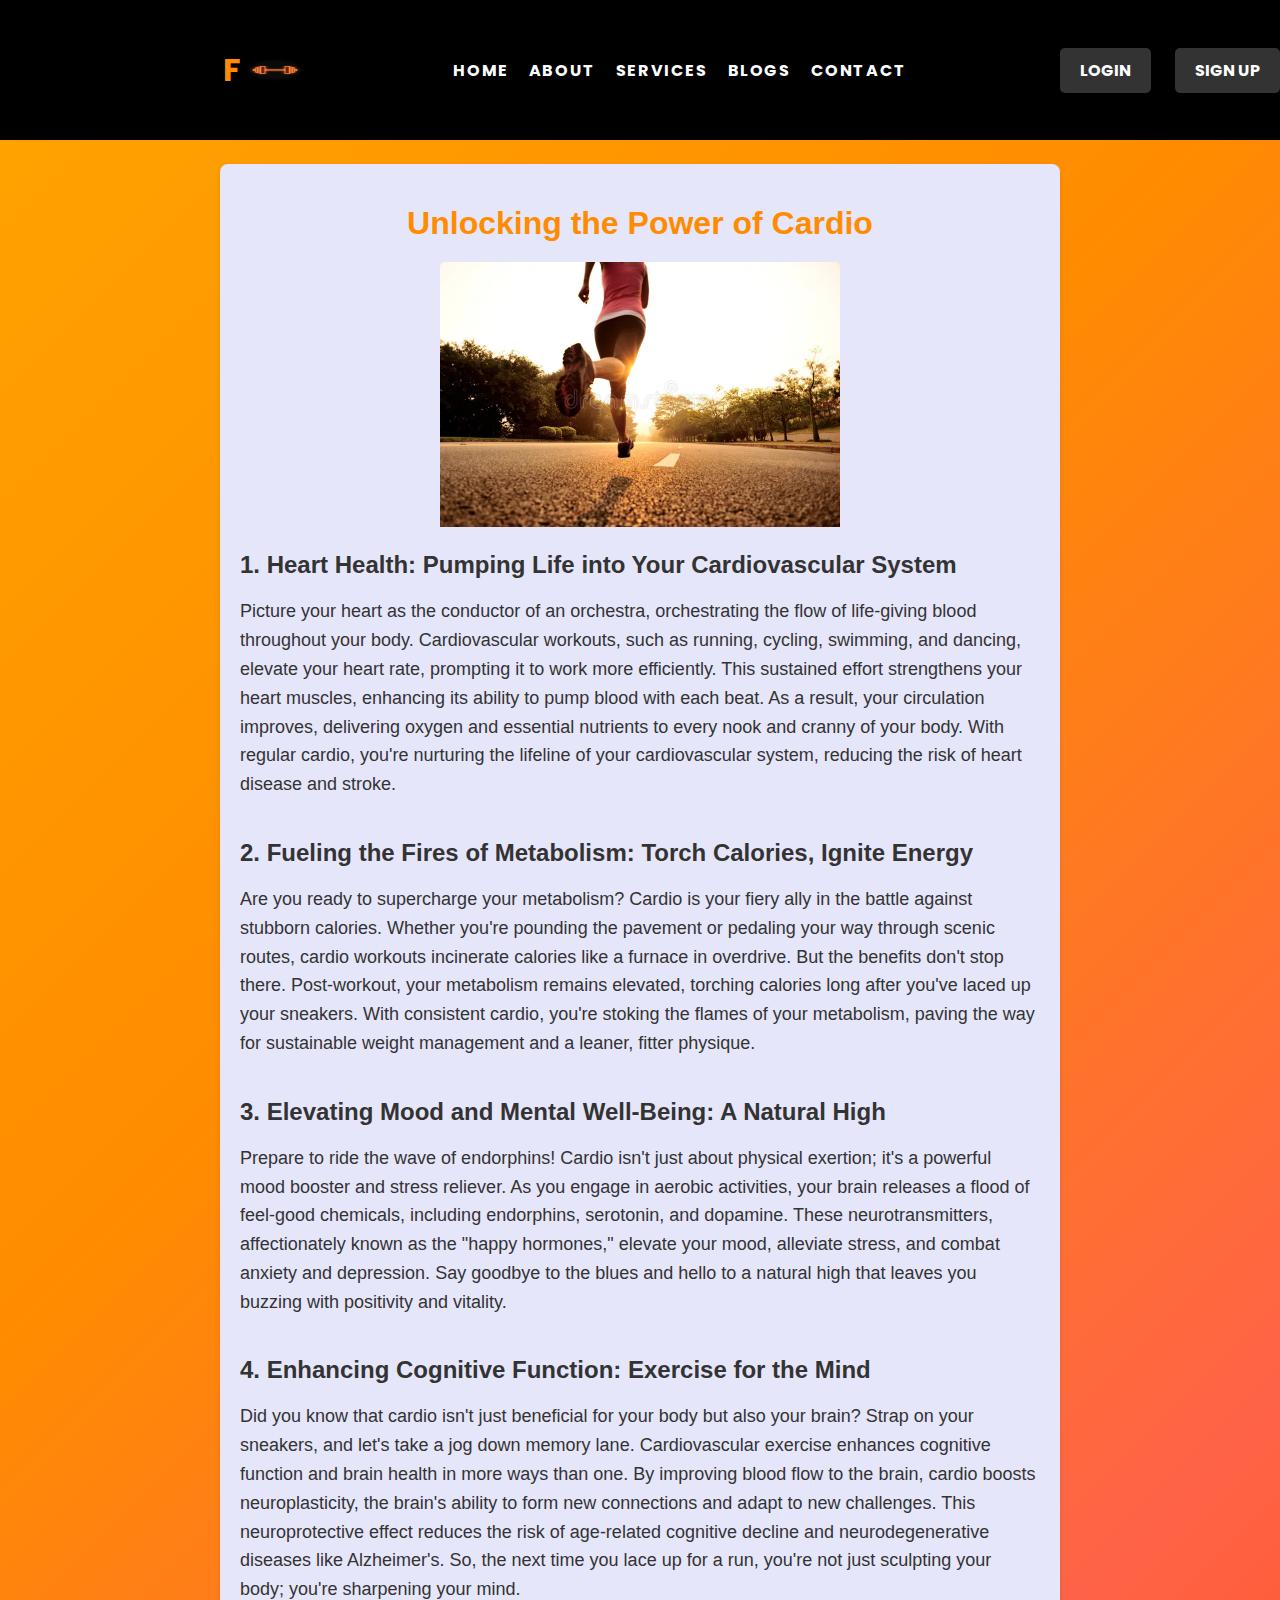
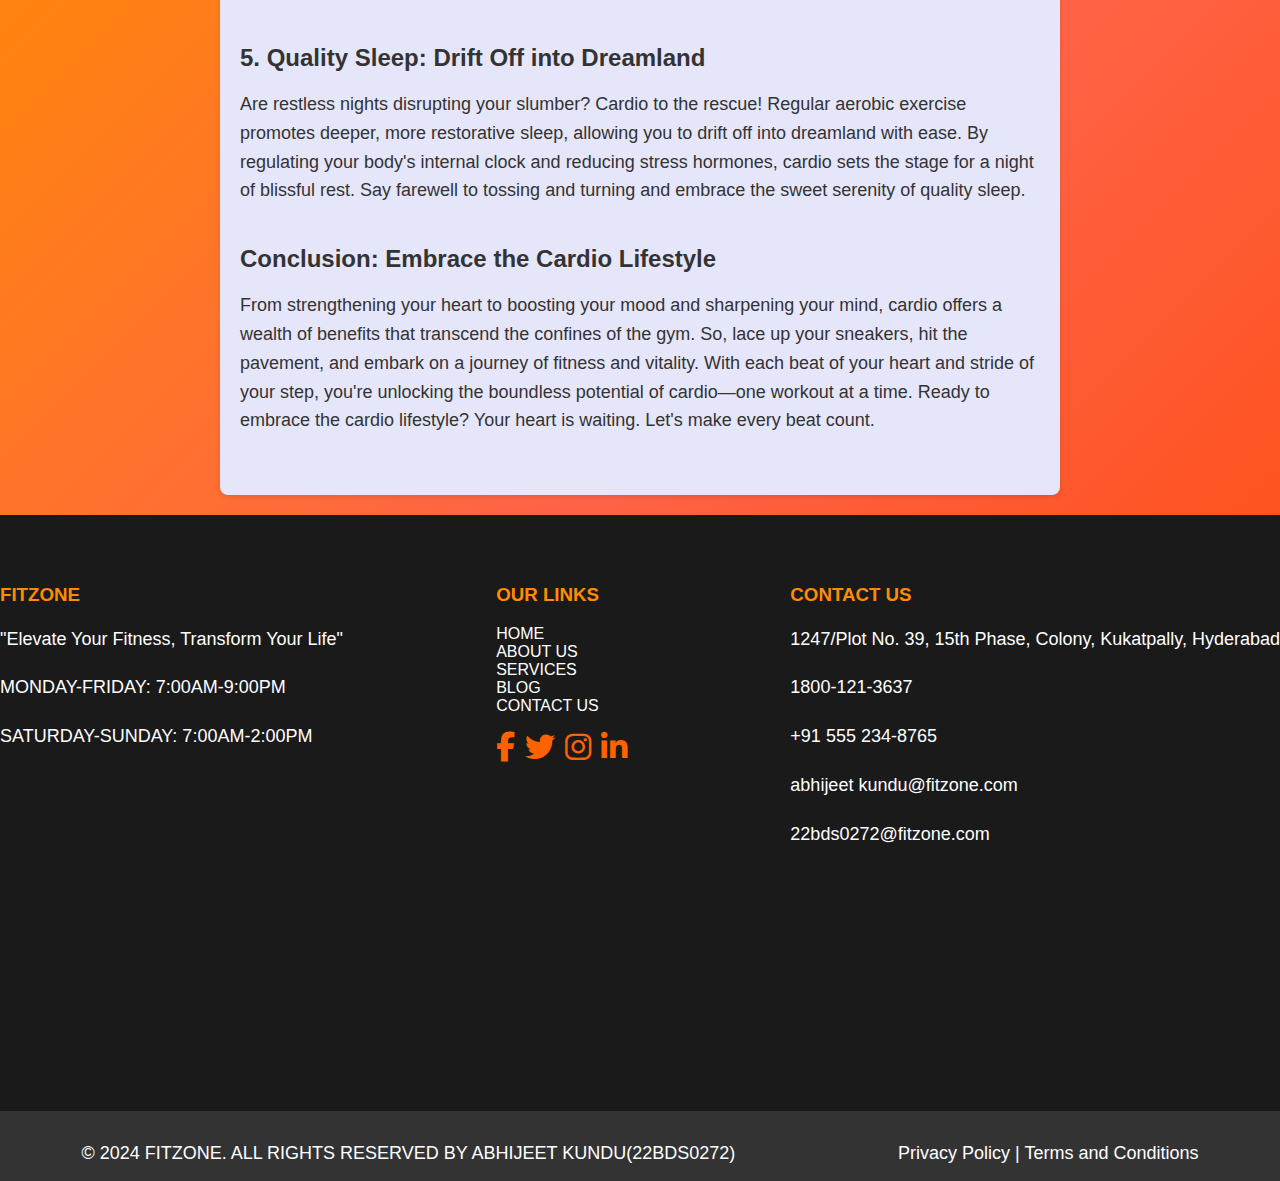
<file: blog1.html>
<!DOCTYPE html>
<html lang="en">
<head>
    <meta charset="UTF-8">
    <meta name="viewport" content="width=device-width, initial-scale=1.0">
    <title>Login or Sign Up</title>
    <link rel="stylesheet" href="style.css">
    <link rel="stylesheet" href="https://cdnjs.cloudflare.com/ajax/libs/font-awesome/6.5.1/css/all.min.css">
    <link href="https://fonts.googleapis.com/css2?family=Roboto:wght@400;700&display=swap" rel="stylesheet">
    <style>
        body {
    font-family: Arial, sans-serif;
    margin: 0;
    padding: 0;
    background-color: #f5f5f5;
}

header {
    background-color: #333;
    color: #fff;
    padding: 20px;
    text-align: center;
}

.container1 {
    max-width: 800px;
    margin: 20px auto;
    padding: 20px;
    background-color: #fff;
    border-radius: 8px;
    box-shadow: 0 2px 5px rgba(0, 0, 0, 0.1);
}

section {
    margin-bottom: 40px;
}

h1 {
    font-size: 32px;
    margin-bottom: 20px;
}

h2 {
    font-size: 24px;
    margin-bottom: 10px;
}

p {
    font-size: 18px;
    line-height: 1.6;
    margin-bottom: 20px;
}
    </style>
</head>
<body>
    <header class="header">
        <span id="logo"><img src="logo1.jpg" height="40px" width="70px" s  ></span>
        <a href="#"><span style="color:#ff8c00;font-size: 32px;">F</span>ITZONE</a>
        <div class="nav">
        <a href="22BDS0272_SLOT_L47_ABHIJEETKUNDU.html" >HOME</a>
        <a href="#">ABOUT</a>
        <a href="#">SERVICES</a>
        <a href="#">BLOGS</a>
        <a href="#f">CONTACT</a>
        </div>

        <div class="login"> 
        <a href="form.html" id="loginButton">LOGIN</a>
        <a href="#" id="signupButton">SIGN UP</a>
        </div>

    </header>
    <br><br><br><br><br><br><br><br>

<main class="container1" style="background-color: #e6e6fa">
    
   
    <h1 style="text-align: center;">Unlocking the Power of Cardio</h1>
    <img src="blog1.webp" style="width:50%; border-top-left-radius: 5px;border-top-right-radius:5px ; margin-left:200px;">
   
    <section>
        <h2>1. Heart Health: Pumping Life into Your Cardiovascular System</h2>
        <p>Picture your heart as the conductor of an orchestra, orchestrating the flow of life-giving blood throughout your body. Cardiovascular workouts, such as running, cycling, swimming, and dancing, elevate your heart rate, prompting it to work more efficiently. This sustained effort strengthens your heart muscles, enhancing its ability to pump blood with each beat. As a result, your circulation improves, delivering oxygen and essential nutrients to every nook and cranny of your body. With regular cardio, you're nurturing the lifeline of your cardiovascular system, reducing the risk of heart disease and stroke.</p>
    </section>
    
    <section>
        <h2>2. Fueling the Fires of Metabolism: Torch Calories, Ignite Energy</h2>
        <p>Are you ready to supercharge your metabolism? Cardio is your fiery ally in the battle against stubborn calories. Whether you're pounding the pavement or pedaling your way through scenic routes, cardio workouts incinerate calories like a furnace in overdrive. But the benefits don't stop there. Post-workout, your metabolism remains elevated, torching calories long after you've laced up your sneakers. With consistent cardio, you're stoking the flames of your metabolism, paving the way for sustainable weight management and a leaner, fitter physique.</p>
    </section>

    <section>
        <h2>3. Elevating Mood and Mental Well-Being: A Natural High</h2>
        <p>Prepare to ride the wave of endorphins! Cardio isn't just about physical exertion; it's a powerful mood booster and stress reliever. As you engage in aerobic activities, your brain releases a flood of feel-good chemicals, including endorphins, serotonin, and dopamine. These neurotransmitters, affectionately known as the "happy hormones," elevate your mood, alleviate stress, and combat anxiety and depression. Say goodbye to the blues and hello to a natural high that leaves you buzzing with positivity and vitality.</p>
    </section>

    <section>
        <h2>4. Enhancing Cognitive Function: Exercise for the Mind</h2>
        <p>Did you know that cardio isn't just beneficial for your body but also your brain? Strap on your sneakers, and let's take a jog down memory lane. Cardiovascular exercise enhances cognitive function and brain health in more ways than one. By improving blood flow to the brain, cardio boosts neuroplasticity, the brain's ability to form new connections and adapt to new challenges. This neuroprotective effect reduces the risk of age-related cognitive decline and neurodegenerative diseases like Alzheimer's. So, the next time you lace up for a run, you're not just sculpting your body; you're sharpening your mind.</p>
    </section>

    <section>
        <h2>5. Quality Sleep: Drift Off into Dreamland</h2>
        <p>Are restless nights disrupting your slumber? Cardio to the rescue! Regular aerobic exercise promotes deeper, more restorative sleep, allowing you to drift off into dreamland with ease. By regulating your body's internal clock and reducing stress hormones, cardio sets the stage for a night of blissful rest. Say farewell to tossing and turning and embrace the sweet serenity of quality sleep.</p>
    </section>

    <section>
        <h2>Conclusion: Embrace the Cardio Lifestyle</h2>
        <p>From strengthening your heart to boosting your mood and sharpening your mind, cardio offers a wealth of benefits that transcend the confines of the gym. So, lace up your sneakers, hit the pavement, and embark on a journey of fitness and vitality. With each beat of your heart and stride of your step, you're unlocking the boundless potential of cardio—one workout at a time. Ready to embrace the cardio lifestyle? Your heart is waiting. Let's make every beat count.</p>
    </section>
</main>

<footer style="background-color: #1a1a1a; color: #ffffff; padding: 50px 0;" id="f" >
    <div class="container" style="display: flex; flex-wrap: wrap; justify-content: space-between;">
        <div class="footer-section">
            
            <h3 style="color: #ff8c00;">FITZONE</h3>
            <p>"Elevate Your Fitness, Transform Your Life"</p>
            <p>MONDAY-FRIDAY: 7:00AM-9:00PM</p>
            <p>SATURDAY-SUNDAY: 7:00AM-2:00PM</p>
        </div>
        <div class="footer-section">
            <h3 style="color: #ff8c00;">OUR LINKS</h3>
            <ul style="list-style-type: none; padding: 0;">
                <li><a href="#" style="color: #ffffff; text-decoration: none;">HOME</a></li>
                <li><a href="#" style="color: #ffffff; text-decoration: none;">ABOUT US</a></li>
                <li><a href="#" style="color: #ffffff; text-decoration: none;">SERVICES</a></li>
                <li><a href="#" style="color: #ffffff; text-decoration: none;">BLOG</a></li>
                <li><a href="#" style="color: #ffffff; text-decoration: none;">CONTACT US</a></li>
            </ul>
            <div class="footer-social">
                <a href="#" class="social-icon"><i class="fab fa-facebook-f"></i></a>
                <a href="#" class="social-icon"><i class="fab fa-twitter"></i></a>
                <a href="#" class="social-icon"><i class="fab fa-instagram"></i></a>
                <a href="#" class="social-icon"><i class="fab fa-linkedin-in"></i></a>
            </div>
        </div>
        <div class="footer-section">
            <h3 style="color: #ff8c00;">CONTACT US</h3>
            <p>1247/Plot No. 39, 15th Phase, Colony, Kukatpally, Hyderabad</p>
            <p>1800-121-3637</p>
            <p>+91 555 234-8765</p>
            <p>abhijeet kundu@fitzone.com</p>
            <p>22bds0272@fitzone.com</p>
        </div>
    </div><br><br><br><br><br><br><br><br><br><br><br><br><br><br>
    <div class="footer-end" style="background-color: #333333; color: #ffffff; padding: 10px 0; text-align: center; ">
        <p style="margin-bottom: 5px;">&copy; 2024 FITZONE. ALL RIGHTS RESERVED BY ABHIJEET KUNDU(22BDS0272)</p>
        <p style="margin-bottom: 0;">Privacy Policy | Terms and Conditions</p>
    </div>
</footer>


</body>
</html>
</file>
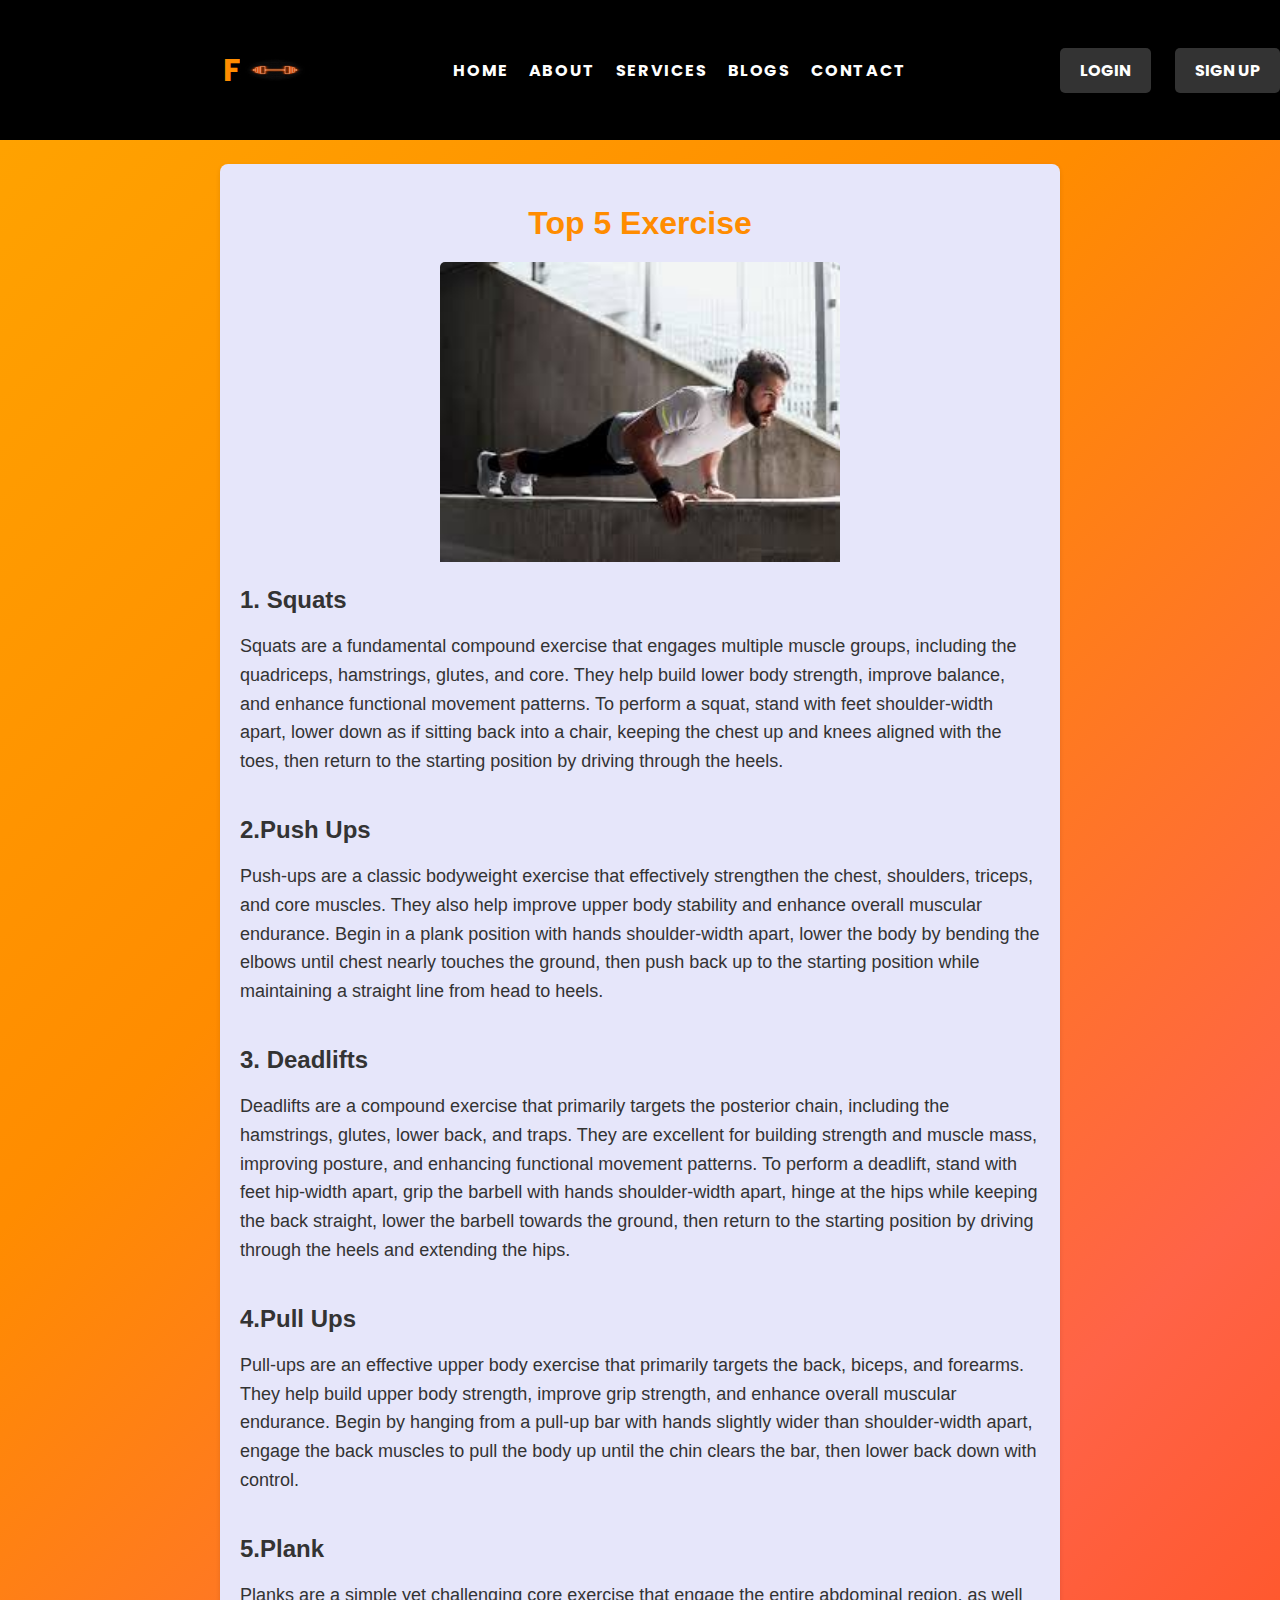
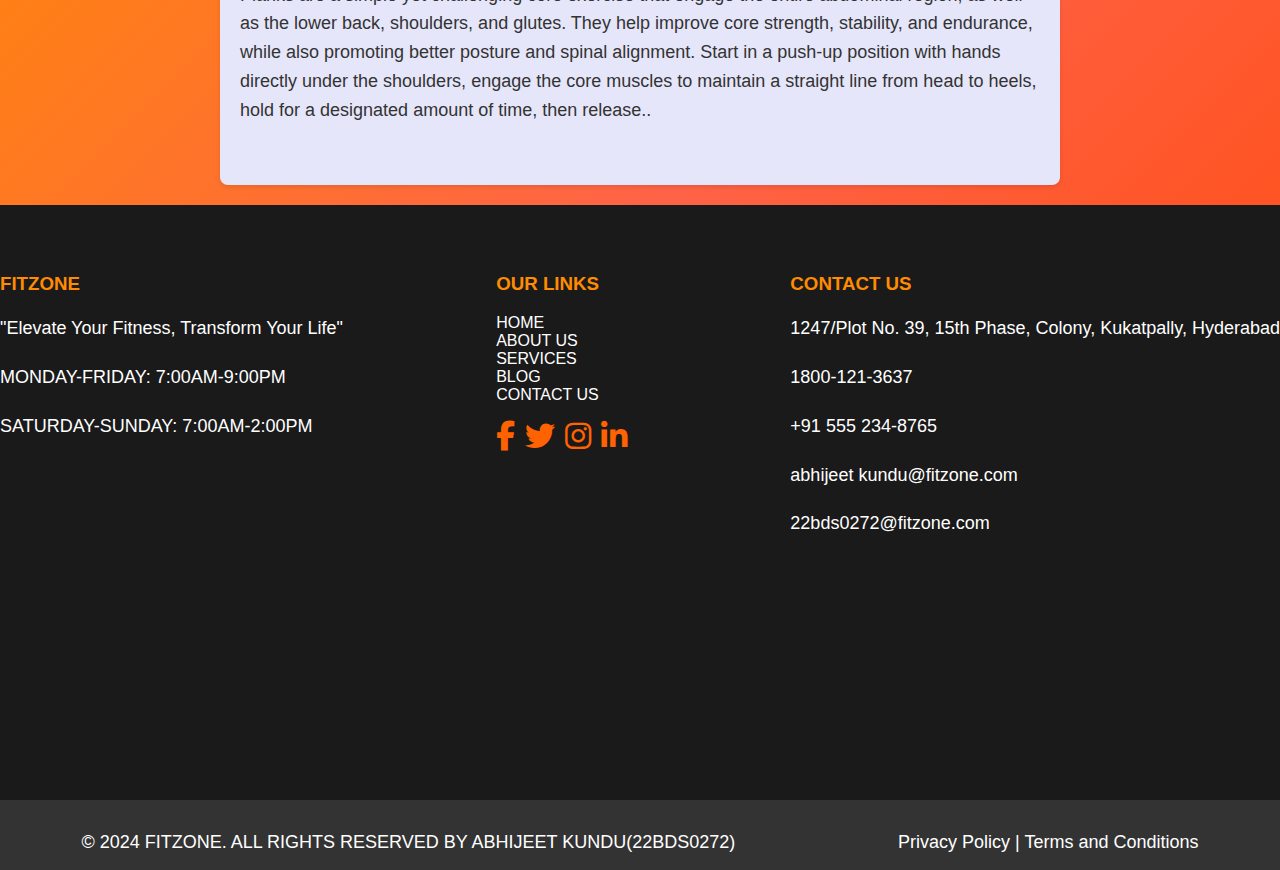
<file: blog2.html>
<!DOCTYPE html>
<html lang="en">
<head>
    <meta charset="UTF-8">
    <meta name="viewport" content="width=device-width, initial-scale=1.0">
    <title>Login or Sign Up</title>
    <link rel="stylesheet" href="style.css">
    <link rel="stylesheet" href="https://cdnjs.cloudflare.com/ajax/libs/font-awesome/6.5.1/css/all.min.css">
    <link href="https://fonts.googleapis.com/css2?family=Roboto:wght@400;700&display=swap" rel="stylesheet">
    <style>
        body {
    font-family: Arial, sans-serif;
    margin: 0;
    padding: 0;
    background-color: #f5f5f5;
}

header {
    background-color: #333;
    color: #fff;
    padding: 20px;
    text-align: center;
}

.container1 {
    max-width: 800px;
    margin: 20px auto;
    padding: 20px;
    background-color: #fff;
    border-radius: 8px;
    box-shadow: 0 2px 5px rgba(0, 0, 0, 0.1);
}

section {
    margin-bottom: 40px;
}

h1 {
    font-size: 32px;
    margin-bottom: 20px;
}

h2 {
    font-size: 24px;
    margin-bottom: 10px;
}

p {
    font-size: 18px;
    line-height: 1.6;
    margin-bottom: 20px;
}
    </style>
</head>
<body>
    <header class="header">
        <span id="logo"><img src="logo1.jpg" height="40px" width="70px" s  ></span>
        <a href="#"><span style="color:#ff8c00;font-size: 32px;">F</span>ITZONE</a>
        <div class="nav">
        <a href="22BDS0272_SLOT_L47_ABHIJEETKUNDU.html" >HOME</a>
        <a href="#">ABOUT</a>
        <a href="#">SERVICES</a>
        <a href="#">BLOGS</a>
        <a href="#f">CONTACT</a>
        </div>

        <div class="login"> 
        <a href="form.html" id="loginButton">LOGIN</a>
        <a href="#" id="signupButton">SIGN UP</a>
        </div>

    </header>
    <br><br><br><br><br><br><br><br>

<main class="container1" style="background-color: #e6e6fa">
    
   
    <h1 style="text-align: center;">Top 5 Exercise</h1>
    <img src="blog2.jpeg" style="width:50%; border-top-left-radius: 5px;border-top-right-radius:5px ; margin-left:200px;">
   
    <section>
        <h2>1. Squats</h2>
        <p>Squats are a fundamental compound exercise that engages multiple muscle groups, including the quadriceps, hamstrings, glutes, and core. They help build lower body strength, improve balance, and enhance functional movement patterns. To perform a squat, stand with feet shoulder-width apart, lower down as if sitting back into a chair, keeping the chest up and knees aligned with the toes, then return to the starting position by driving through the heels.</p>
    </section>
    
    <section>
        <h2>2.Push Ups</h2>
        <p>Push-ups are a classic bodyweight exercise that effectively strengthen the chest, shoulders, triceps, and core muscles. They also help improve upper body stability and enhance overall muscular endurance. Begin in a plank position with hands shoulder-width apart, lower the body by bending the elbows until chest nearly touches the ground, then push back up to the starting position while maintaining a straight line from head to heels.</p>
    </section>

    <section>
        <h2>3. Deadlifts</h2>
        <p>Deadlifts are a compound exercise that primarily targets the posterior chain, including the hamstrings, glutes, lower back, and traps. They are excellent for building strength and muscle mass, improving posture, and enhancing functional movement patterns. To perform a deadlift, stand with feet hip-width apart, grip the barbell with hands shoulder-width apart, hinge at the hips while keeping the back straight, lower the barbell towards the ground, then return to the starting position by driving through the heels and extending the hips.</p>
    </section>

    <section>
        <h2>4.Pull Ups</h2>
        <p>Pull-ups are an effective upper body exercise that primarily targets the back, biceps, and forearms. They help build upper body strength, improve grip strength, and enhance overall muscular endurance. Begin by hanging from a pull-up bar with hands slightly wider than shoulder-width apart, engage the back muscles to pull the body up until the chin clears the bar, then lower back down with control.</p>
    </section>

    <section>
        <h2>5.Plank</h2>
        <p> Planks are a simple yet challenging core exercise that engage the entire abdominal region, as well as the lower back, shoulders, and glutes. They help improve core strength, stability, and endurance, while also promoting better posture and spinal alignment. Start in a push-up position with hands directly under the shoulders, engage the core muscles to maintain a straight line from head to heels, hold for a designated amount of time, then release..</p>
    </section>

    
</main>

<footer style="background-color: #1a1a1a; color: #ffffff; padding: 50px 0;" id="f" >
    <div class="container" style="display: flex; flex-wrap: wrap; justify-content: space-between;">
        <div class="footer-section">
            
            <h3 style="color: #ff8c00;">FITZONE</h3>
            <p>"Elevate Your Fitness, Transform Your Life"</p>
            <p>MONDAY-FRIDAY: 7:00AM-9:00PM</p>
            <p>SATURDAY-SUNDAY: 7:00AM-2:00PM</p>
        </div>
        <div class="footer-section">
            <h3 style="color: #ff8c00;">OUR LINKS</h3>
            <ul style="list-style-type: none; padding: 0;">
                <li><a href="#" style="color: #ffffff; text-decoration: none;">HOME</a></li>
                <li><a href="#" style="color: #ffffff; text-decoration: none;">ABOUT US</a></li>
                <li><a href="#" style="color: #ffffff; text-decoration: none;">SERVICES</a></li>
                <li><a href="#" style="color: #ffffff; text-decoration: none;">BLOG</a></li>
                <li><a href="#" style="color: #ffffff; text-decoration: none;">CONTACT US</a></li>
            </ul>
            <div class="footer-social">
                <a href="#" class="social-icon"><i class="fab fa-facebook-f"></i></a>
                <a href="#" class="social-icon"><i class="fab fa-twitter"></i></a>
                <a href="#" class="social-icon"><i class="fab fa-instagram"></i></a>
                <a href="#" class="social-icon"><i class="fab fa-linkedin-in"></i></a>
            </div>
        </div>
        <div class="footer-section">
            <h3 style="color: #ff8c00;">CONTACT US</h3>
            <p>1247/Plot No. 39, 15th Phase, Colony, Kukatpally, Hyderabad</p>
            <p>1800-121-3637</p>
            <p>+91 555 234-8765</p>
            <p>abhijeet kundu@fitzone.com</p>
            <p>22bds0272@fitzone.com</p>
        </div>
    </div><br><br><br><br><br><br><br><br><br><br><br><br><br><br>
    <div class="footer-end" style="background-color: #333333; color: #ffffff; padding: 10px 0; text-align: center; ">
        <p style="margin-bottom: 5px;">&copy; 2024 FITZONE. ALL RIGHTS RESERVED BY ABHIJEET KUNDU(22BDS0272)</p>
        <p style="margin-bottom: 0;">Privacy Policy | Terms and Conditions</p>
    </div>
</footer>


</body>
</html>
</file>
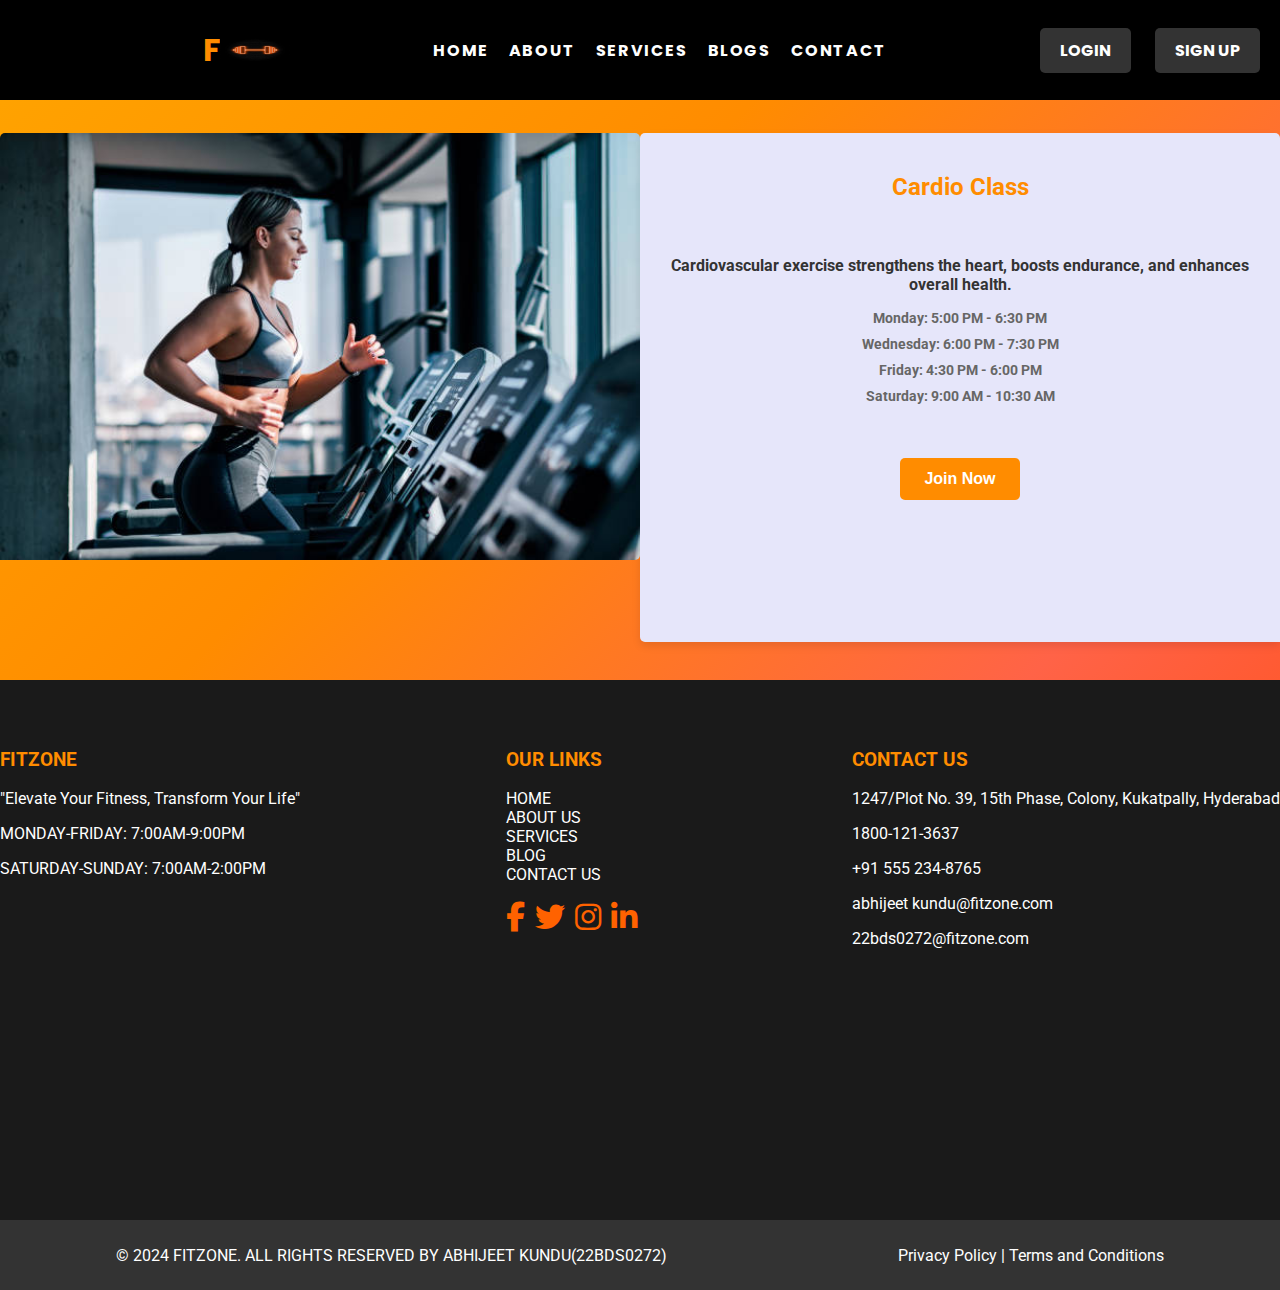
<file: cardio.html>
<!DOCTYPE html>
<html lang="en">
<head>
    <meta charset="UTF-8">
    <meta name="viewport" content="width=device-width, initial-scale=1.0">
    <title>Document</title>
    <link rel="stylesheet" href="style.css">
    <link rel="stylesheet" href="https://cdnjs.cloudflare.com/ajax/libs/font-awesome/6.5.1/css/all.min.css" >
    <link href="https://fonts.googleapis.com/css2?family=Roboto:wght@400;700&display=swap" rel="stylesheet">
    <style>
        /* Additional styles for card4 content */
        .card4 h2 {
            font-size: 24px;
            color: #ff8c00;
            margin-bottom: 20px;
            text-align: center;
        }
        .card4 p {
            font-size: 16px;
            color: #333;
            text-align: center;
            font-weight: bold;
        }
        .card4 ul {
            list-style: none;
            padding: 0;
            text-align: center;
            font-weight: bold;
        }
        .card4 ul li {
            margin-bottom: 10px;
            font-size: 14px;
            color: #666;
        }
        .card4 button {
            background-color: #ff8c00;
            color: #fff;
            padding: 12px 24px;
            border: none;
            border-radius: 5px;
            cursor: pointer;
            font-size: 16px;
            transition: background-color 0.3s ease;
            display: block;
            margin: 0 auto;
            font-weight: bold;
        }
        .card4 button:hover {
            background-color: #ff6f00;
        }
    </style>
</head>
<body>
    <header class="header">
        <span id="logo"><img src="logo1.jpg" height="40px" width="70px" s  ></span>
        <a href="#"><span style="color:#ff8c00;font-size: 32px;">F</span>ITZONE</a>
        <div class="nav">
        <a href="22BDS0272_SLOT_L47_ABHIJEETKUNDU.html">HOME</a>
        <a href="#ab">ABOUT</a>
        <a href="#service">SERVICES</a>
        <a href="#bl">BLOGS</a>
        <a href="#f">CONTACT</a>
        </div>

        <div class="login"> 
        <a href="#" id="loginButton">LOGIN</a>
        <a href="#" id="signupButton">SIGN UP</a>
        </div>

    </header>
    <br><br> <br><br> <br><br><br>
    <section style="display: flex;">
        <div class="image-container" style="flex: 1;">
            <img src="cardio.jpg" style="width:100%; border-top-left-radius: 5px;border-top-right-radius:5px ; border-bottom-right-radius:5px;">
        </div>

        <div class="card-container" style="flex: 1;  ">
            <div class="card4" style="color:black;padding: 20px; background-color:#e6e6fa ; height:469px; border-top-left-radius: 5px;border-top-right-radius:5px ; border-bottom-left-radius:5px ;  box-shadow: 0 4px 8px rgba(0, 0, 0, 0.1);  ">
                <h2>Cardio Class </h2>
                <br>
                <p>
                    Cardiovascular exercise strengthens the heart, boosts endurance, and enhances overall health.</p>
                <ul>
                    <li>Monday: 5:00 PM - 6:30 PM</li>
                    <li>Wednesday: 6:00 PM - 7:30 PM</li>
                    <li>Friday: 4:30 PM - 6:00 PM</li>
                    <li>Saturday: 9:00 AM - 10:30 AM</li>
                </ul>
                <br><br>
                <a href="form.html"><button >Join Now</button></a>
            </div>
        </div>
    </section>
    <br><br> 
    <footer style="background-color: #1a1a1a; color: #ffffff; padding: 50px 0;" id="f" >
        <div class="container" style="display: flex; flex-wrap: wrap; justify-content: space-between;">
            <div class="footer-section">
                
                <h3 style="color: #ff8c00;">FITZONE</h3>
                <p>"Elevate Your Fitness, Transform Your Life"</p>
                <p>MONDAY-FRIDAY: 7:00AM-9:00PM</p>
                <p>SATURDAY-SUNDAY: 7:00AM-2:00PM</p>
            </div>
            <div class="footer-section">
                <h3 style="color: #ff8c00;">OUR LINKS</h3>
                <ul style="list-style-type: none; padding: 0;">
                    <li><a href="#" style="color: #ffffff; text-decoration: none;">HOME</a></li>
                    <li><a href="#" style="color: #ffffff; text-decoration: none;">ABOUT US</a></li>
                    <li><a href="#" style="color: #ffffff; text-decoration: none;">SERVICES</a></li>
                    <li><a href="#" style="color: #ffffff; text-decoration: none;">BLOG</a></li>
                    <li><a href="#" style="color: #ffffff; text-decoration: none;">CONTACT US</a></li>
                </ul>
                <div class="footer-social">
                    <a href="#" class="social-icon"><i class="fab fa-facebook-f"></i></a>
                    <a href="#" class="social-icon"><i class="fab fa-twitter"></i></a>
                    <a href="#" class="social-icon"><i class="fab fa-instagram"></i></a>
                    <a href="#" class="social-icon"><i class="fab fa-linkedin-in"></i></a>
                </div>
            </div>
            <div class="footer-section">
                <h3 style="color: #ff8c00;">CONTACT US</h3>
                <p>1247/Plot No. 39, 15th Phase, Colony, Kukatpally, Hyderabad</p>
                <p>1800-121-3637</p>
                <p>+91 555 234-8765</p>
                <p>abhijeet kundu@fitzone.com</p>
                <p>22bds0272@fitzone.com</p>
            </div>
        </div><br><br><br><br><br><br><br><br><br><br><br><br><br><br>
        <div class="footer-end" style="background-color: #333333; color: #ffffff; padding: 10px 0; text-align: center; ">
            <p style="margin-bottom: 5px;">&copy; 2024 FITZONE. ALL RIGHTS RESERVED BY ABHIJEET KUNDU(22BDS0272)</p>
            <p style="margin-bottom: 0;">Privacy Policy | Terms and Conditions</p>
        </div>
    </footer>
</body>
</html>
</file>
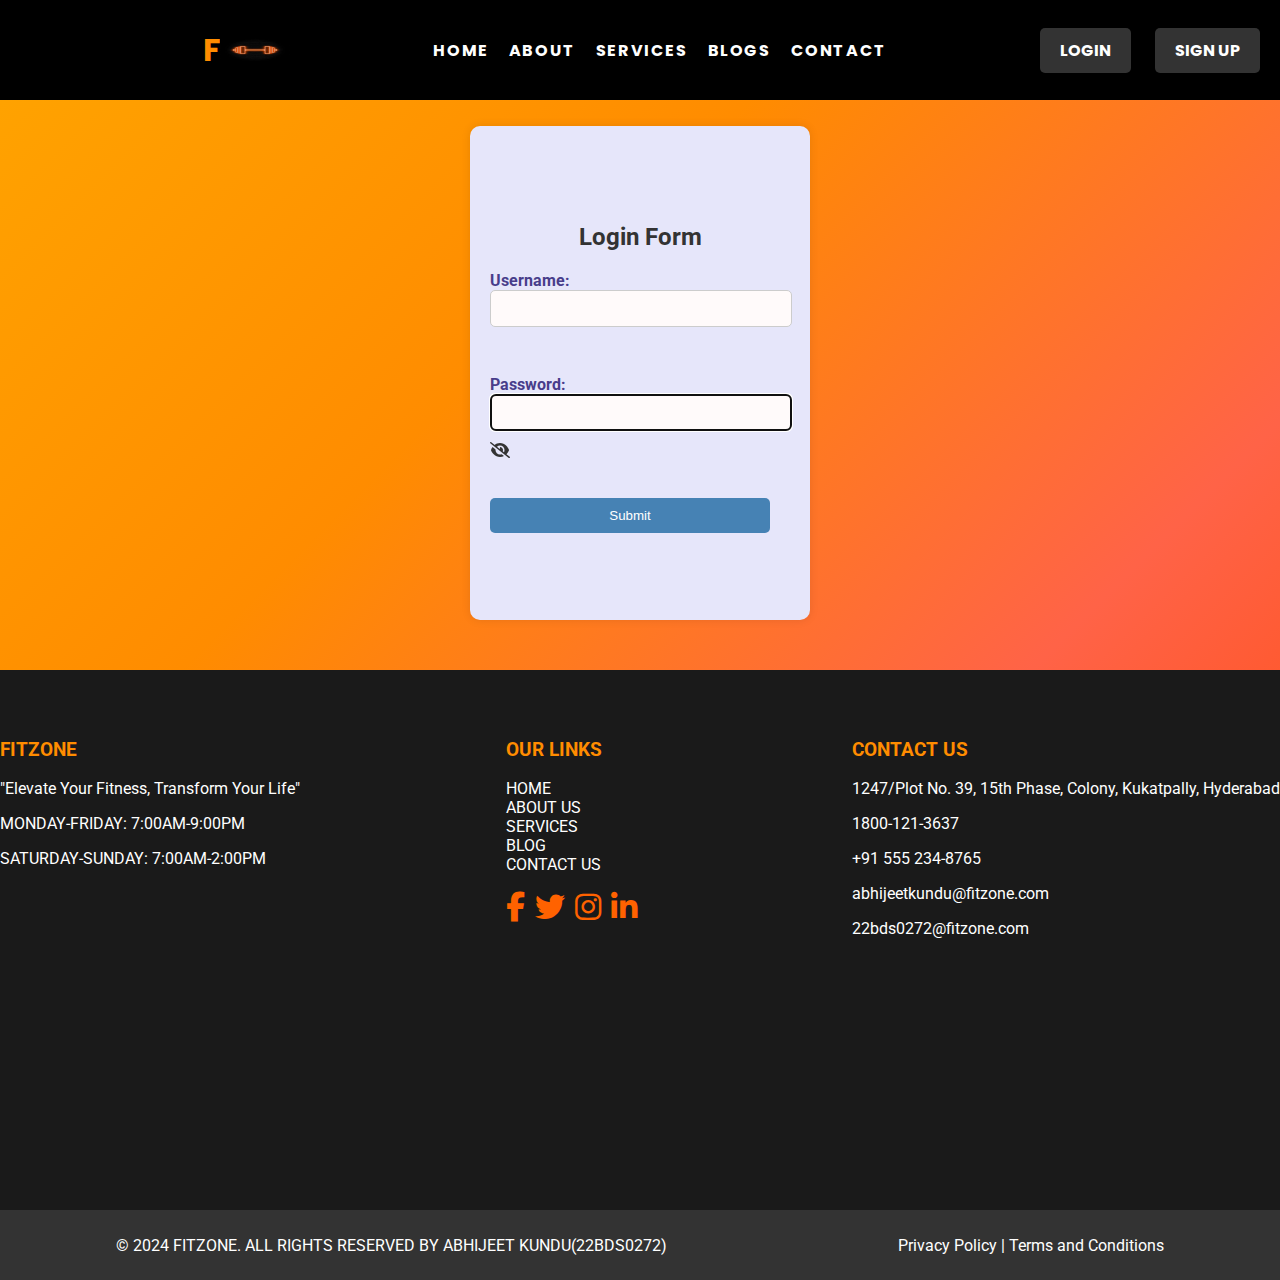
<file: form.html>
<!DOCTYPE html>
<html lang="en">
<head>
    <meta charset="UTF-8">
    <meta name="viewport" content="width=device-width, initial-scale=1.0">
    <title>Login or Sign Up</title>
    <link rel="stylesheet" href="style.css">
    <link rel="stylesheet" href="https://cdnjs.cloudflare.com/ajax/libs/font-awesome/6.5.1/css/all.min.css">
    <link href="https://fonts.googleapis.com/css2?family=Roboto:wght@400;700&display=swap" rel="stylesheet">
</head>
<body>
    <header class="header">
        <span id="logo"><img src="logo1.jpg" height="40px" width="70px" s  ></span>
        <a href="#"><span style="color:#ff8c00;font-size: 32px;">F</span>ITZONE</a>
        <div class="nav">
        <a href="22BDS0272_SLOT_L47_ABHIJEETKUNDU.html">HOME</a>
        <a href="#">ABOUT</a>
        <a href="#">SERVICES</a>
        <a href="#">BLOGS</a>
        <a href="#">CONTACT</a>
        </div>

        <div class="login"> 
        <a href="#" id="loginButton">LOGIN</a>
        <a href="#" id="signupButton">SIGN UP</a>
        </div>

    </header>
    <br>  <br> <br>  <br>

    <section class="form-section">
       <br> <br> <br> 
        <h2>Login Form</h2>
        <form id="loginForm">
            <label for="username">Username:</label>
            <input type="text" id="username" name="username" required><br><br>
            <label for="password">Password:</label>
            <div style="position: relative;">
                <input type="password" id="password" name="password" required autofocus>
                <span id="password-toggle" > 
                    <i id="toggleIcon" class="fas fa-eye-slash"></i>
                </span>
            </div>
            <br><br>
            <input type="submit" value="Submit">
        </form>
        <br> <br> <br> 
        <div id="customAlert" class="custom-alert"></div>
    </section>

    <footer style="background-color: #1a1a1a; color: #ffffff; padding: 50px 0;">
        <div class="container" style="display: flex; flex-wrap: wrap; justify-content: space-between;">
            <div class="footer-section">
                
                <h3 style="color: #ff8c00;">FITZONE</h3>
                <p>"Elevate Your Fitness, Transform Your Life"</p>
                <p>MONDAY-FRIDAY: 7:00AM-9:00PM</p>
                <p>SATURDAY-SUNDAY: 7:00AM-2:00PM</p>
            </div>
            <div class="footer-section">
                <h3 style="color: #ff8c00;">OUR LINKS</h3>
                <ul style="list-style-type: none; padding: 0;">
                    <li><a href="#" style="color: #ffffff; text-decoration: none;">HOME</a></li>
                    <li><a href="#" style="color: #ffffff; text-decoration: none;">ABOUT US</a></li>
                    <li><a href="#" style="color: #ffffff; text-decoration: none;">SERVICES</a></li>
                    <li><a href="#" style="color: #ffffff; text-decoration: none;">BLOG</a></li>
                    <li><a href="#" style="color: #ffffff; text-decoration: none;">CONTACT US</a></li>
                </ul>
                <div class="footer-social">
                    <a href="#" class="social-icon"><i class="fab fa-facebook-f"></i></a>
                    <a href="#" class="social-icon"><i class="fab fa-twitter"></i></a>
                    <a href="#" class="social-icon"><i class="fab fa-instagram"></i></a>
                    <a href="#" class="social-icon"><i class="fab fa-linkedin-in"></i></a>
                </div>
            </div>
            <div class="footer-section">
                <h3 style="color: #ff8c00;">CONTACT US</h3>
                <p>1247/Plot No. 39, 15th Phase, Colony, Kukatpally, Hyderabad</p>
                <p>1800-121-3637</p>
                <p>+91 555 234-8765</p>
                <p>abhijeetkundu@fitzone.com</p>
                <p>22bds0272@fitzone.com</p>
            </div>
        </div><br><br><br><br><br><br><br><br><br><br><br><br><br><br>
        <div class="footer-end" style="background-color: #333333; color: #ffffff; padding: 10px 0; text-align: center; ">
            <p style="margin-bottom: 5px;">&copy; 2024 FITZONE. ALL RIGHTS RESERVED BY ABHIJEET KUNDU(22BDS0272)</p>
            <p style="margin-bottom: 0;">Privacy Policy | Terms and Conditions</p>
        </div>
    </footer>
    

    <script src="work.js"></script>
</body>

</html>
</file>
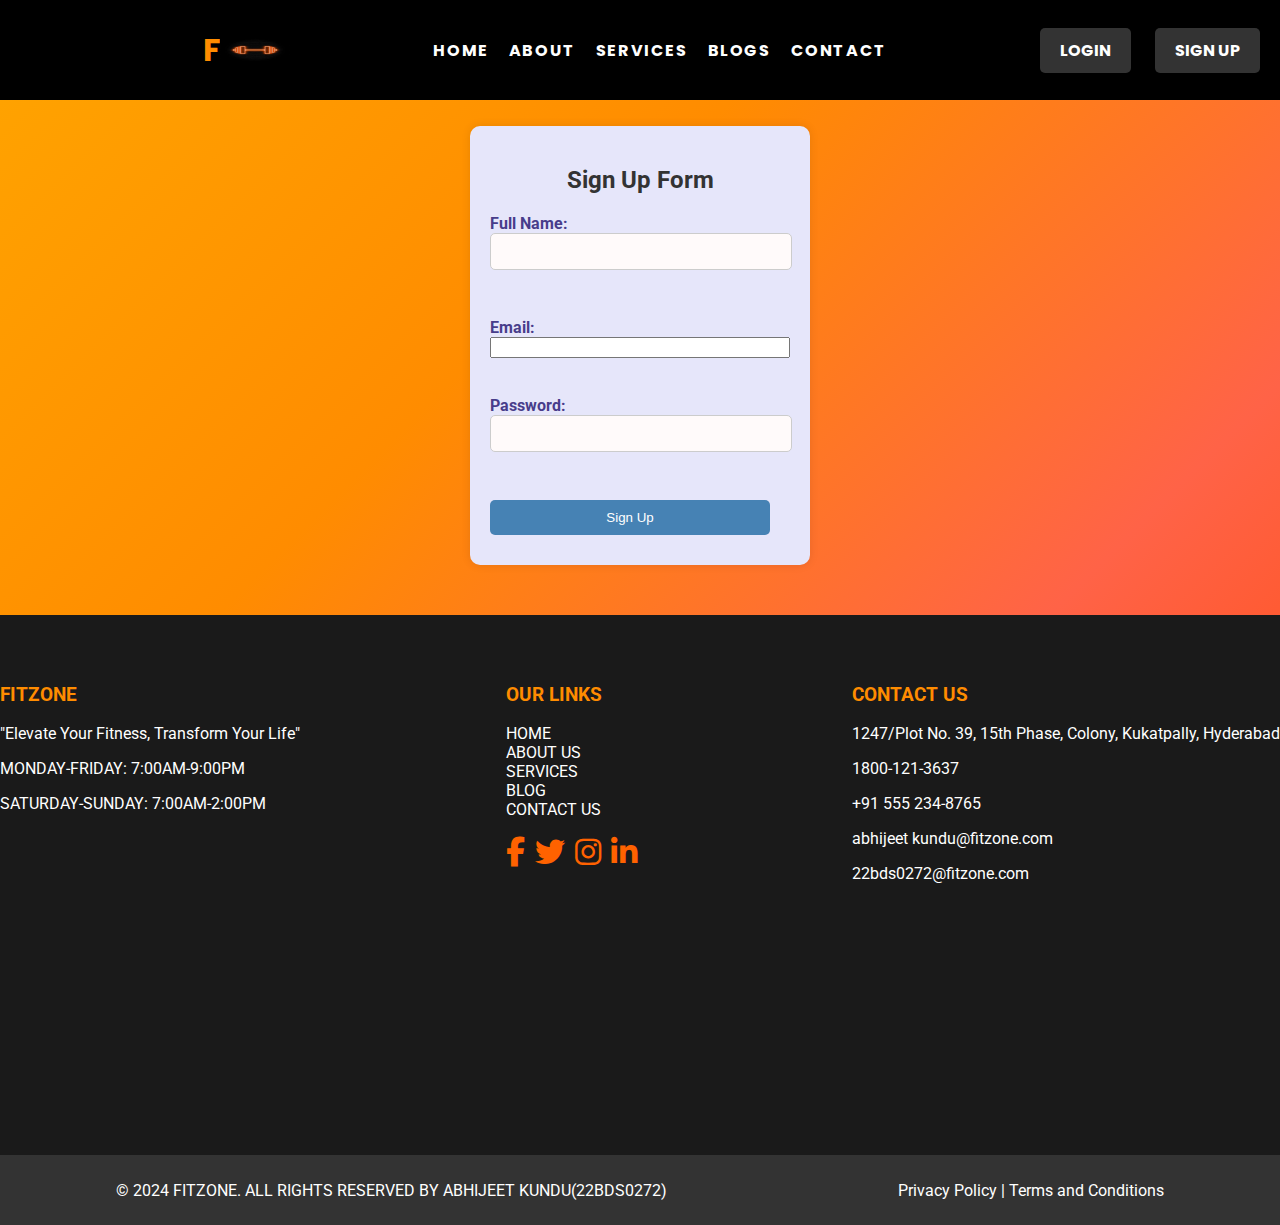
<file: signup.html>
<!DOCTYPE html>
<html lang="en">
<head>
    <meta charset="UTF-8">
    <meta name="viewport" content="width=device-width, initial-scale=1.0">
    <title>Login or Sign Up</title>
    <link rel="stylesheet" href="style.css">
    <link rel="stylesheet" href="https://cdnjs.cloudflare.com/ajax/libs/font-awesome/6.5.1/css/all.min.css">
    <link href="https://fonts.googleapis.com/css2?family=Roboto:wght@400;700&display=swap" rel="stylesheet">
</head>
<body>
    <header class="header">
        <span id="logo"><img src="logo1.jpg" height="40px" width="70px" s  ></span>
        <a href="#"><span style="color:#ff8c00;font-size: 32px;">F</span>ITZONE</a>
        <div class="nav">
        <a href="index.html" >HOME</a>
        <a href="#">ABOUT</a>
        <a href="#">SERVICES</a>
        <a href="#">BLOGS</a>
        <a href="#">CONTACT</a>
        </div>

        <div class="login"> 
        <a href="#" id="loginButton">LOGIN</a>
        <a href="#" id="signupButton">SIGN UP</a>
        </div>

    </header>
    <br>  <br> <br>  <br>

    <section class="form-section">
        <h2>Sign Up Form</h2>
        <form>
            <label for="fullname">Full Name:</label>
            <input type="text" id="fullname" name="fullname" required><br><br>
            <label for="email">Email:</label>
            <input type="email" id="email" name="email" required><br><br>
            <label for="password">Password:</label>
            <input type="password" id="password" name="password" required><br><br>
            <input type="submit" value="Sign Up">
        </form>
    </section>

    <footer style="background-color: #1a1a1a; color: #ffffff; padding: 50px 0;">
        <div class="container" style="display: flex; flex-wrap: wrap; justify-content: space-between;">
            <div class="footer-section">
                
                <h3 style="color: #ff8c00;">FITZONE</h3>
                <p>"Elevate Your Fitness, Transform Your Life"</p>
                <p>MONDAY-FRIDAY: 7:00AM-9:00PM</p>
                <p>SATURDAY-SUNDAY: 7:00AM-2:00PM</p>
            </div>
            <div class="footer-section">
                <h3 style="color: #ff8c00;">OUR LINKS</h3>
                <ul style="list-style-type: none; padding: 0;">
                    <li><a href="#" style="color: #ffffff; text-decoration: none;">HOME</a></li>
                    <li><a href="#" style="color: #ffffff; text-decoration: none;">ABOUT US</a></li>
                    <li><a href="#" style="color: #ffffff; text-decoration: none;">SERVICES</a></li>
                    <li><a href="#" style="color: #ffffff; text-decoration: none;">BLOG</a></li>
                    <li><a href="#" style="color: #ffffff; text-decoration: none;">CONTACT US</a></li>
                </ul>
                <div class="footer-social">
                    <a href="#" class="social-icon"><i class="fab fa-facebook-f"></i></a>
                    <a href="#" class="social-icon"><i class="fab fa-twitter"></i></a>
                    <a href="#" class="social-icon"><i class="fab fa-instagram"></i></a>
                    <a href="#" class="social-icon"><i class="fab fa-linkedin-in"></i></a>
                </div>
            </div>
            <div class="footer-section">
                <h3 style="color: #ff8c00;">CONTACT US</h3>
                <p>1247/Plot No. 39, 15th Phase, Colony, Kukatpally, Hyderabad</p>
                <p>1800-121-3637</p>
                <p>+91 555 234-8765</p>
                <p>abhijeet kundu@fitzone.com</p>
                <p>22bds0272@fitzone.com</p>
            </div>
        </div><br><br><br><br><br><br><br><br><br><br><br><br><br><br>
        <div class="footer-end" style="background-color: #333333; color: #ffffff; padding: 10px 0; text-align: center; ">
            <p style="margin-bottom: 5px;">&copy; 2024 FITZONE. ALL RIGHTS RESERVED BY ABHIJEET KUNDU(22BDS0272)</p>
            <p style="margin-bottom: 0;">Privacy Policy | Terms and Conditions</p>
        </div>
    </footer>
    

    <script src="work.js"></script>
</body>
</html>
</file>
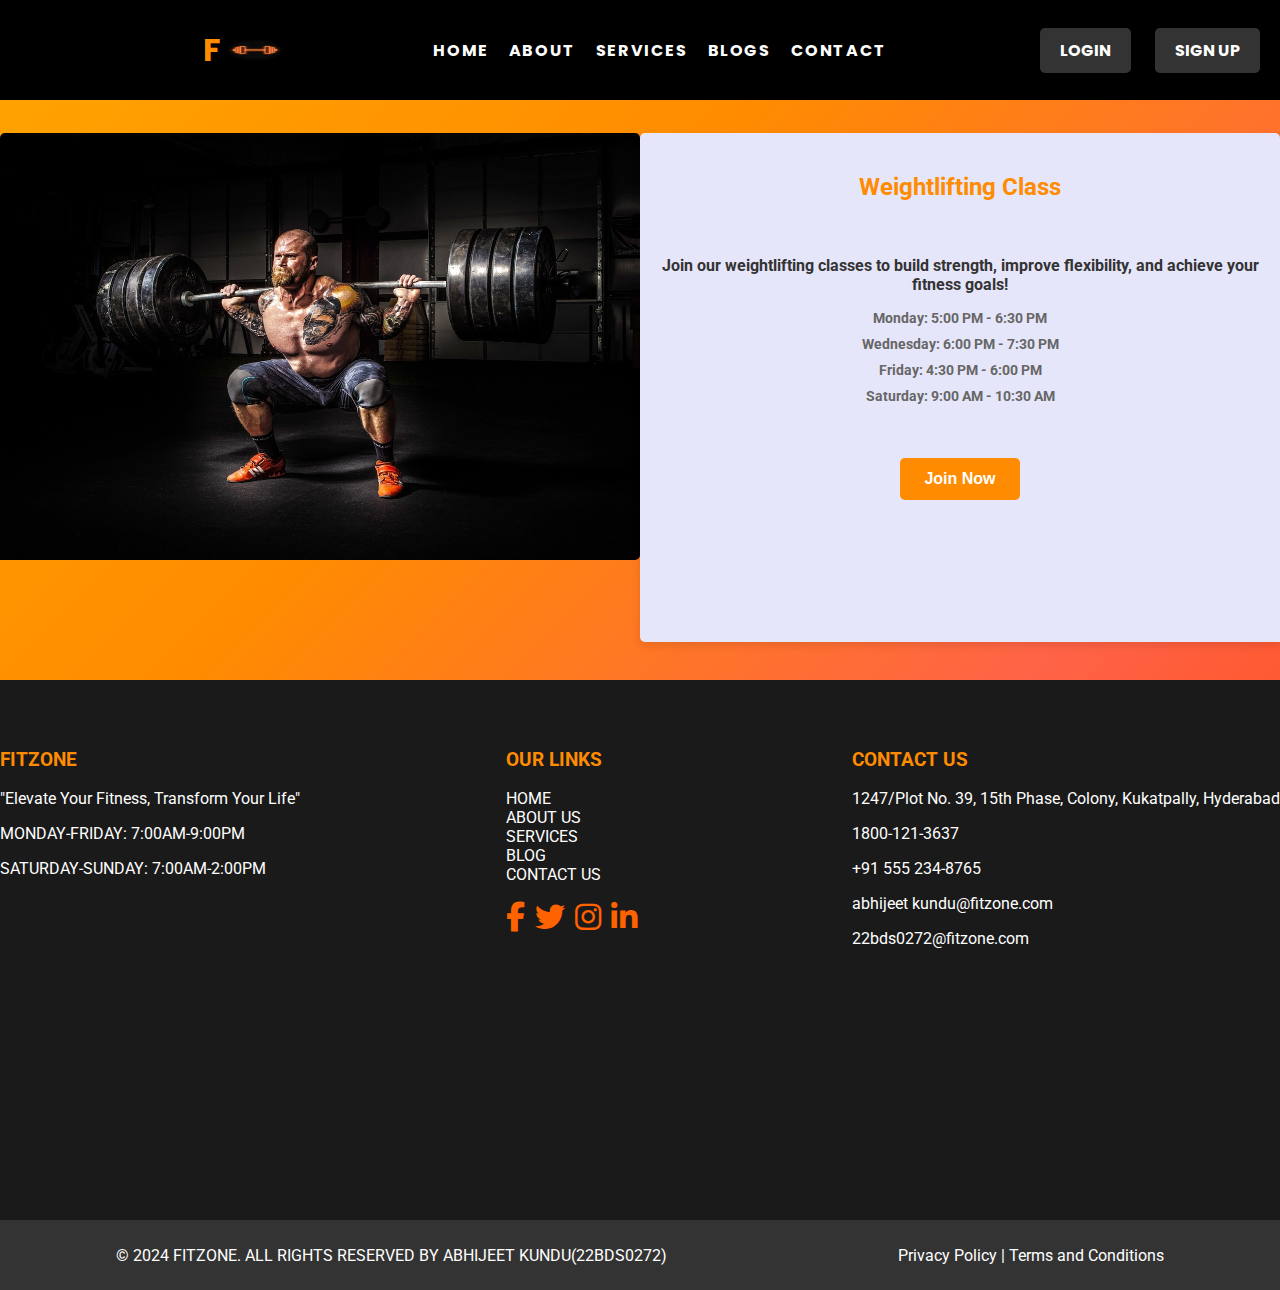
<file: weightlifting.html>
<!DOCTYPE html>
<html lang="en">
<head>
    <meta charset="UTF-8">
    <meta name="viewport" content="width=device-width, initial-scale=1.0">
    <title>Document</title>
    <link rel="stylesheet" href="style.css">
    <link rel="stylesheet" href="https://cdnjs.cloudflare.com/ajax/libs/font-awesome/6.5.1/css/all.min.css" >
    <link href="https://fonts.googleapis.com/css2?family=Roboto:wght@400;700&display=swap" rel="stylesheet">
    <style>
        /* Additional styles for card4 content */
        .card4 h2 {
            font-size: 24px;
            color: #ff8c00;
            margin-bottom: 20px;
            text-align: center;
        }
        .card4 p {
            font-size: 16px;
            color: #333;
            text-align: center;
            font-weight: bold;
        }
        .card4 ul {
            list-style: none;
            padding: 0;
            text-align: center;
            font-weight: bold;
        }
        .card4 ul li {
            margin-bottom: 10px;
            font-size: 14px;
            color: #666;
        }
        .card4 button {
            background-color: #ff8c00;
            color: #fff;
            padding: 12px 24px;
            border: none;
            border-radius: 5px;
            cursor: pointer;
            font-size: 16px;
            transition: background-color 0.3s ease;
            display: block;
            margin: 0 auto;
            font-weight: bold;
        }
        .card4 button:hover {
            background-color: #ff6f00;
        }
    </style>
</head>
<body>
    <header class="header">
        <span id="logo"><img src="logo1.jpg" height="40px" width="70px" s  ></span>
        <a href="#"><span style="color:#ff8c00;font-size: 32px;">F</span>ITZONE</a>
        <div class="nav">
        <a href="22BDS0272_SLOT_L47_ABHIJEETKUNDU.html">HOME</a>
        <a href="#ab">ABOUT</a>
        <a href="#service">SERVICES</a>
        <a href="#bl">BLOGS</a>
        <a href="#f">CONTACT</a>
        </div>

        <div class="login"> 
        <a href="#" id="loginButton">LOGIN</a>
        <a href="#" id="signupButton">SIGN UP</a>
        </div>

    </header>
    <br><br> <br><br> <br><br><br>
    <section style="display: flex;">
        <div class="image-container" style="flex: 1;">
            <img src="weightlifting.jpg" style="width:100%; border-top-left-radius: 5px;border-top-right-radius:5px ; border-bottom-right-radius:5px;">
        </div>

        <div class="card-container" style="flex: 1;  ">
            <div class="card4" style="color:black;padding: 20px; background-color:#e6e6fa ; height:469px; border-top-left-radius: 5px;border-top-right-radius:5px ; border-bottom-left-radius:5px ;  box-shadow: 0 4px 8px rgba(0, 0, 0, 0.1);  ">
                <h2>Weightlifting Class </h2>
                <br>
                <p>Join our weightlifting classes to build strength, improve flexibility, and achieve your fitness goals!</p>
                <ul>
                    <li>Monday: 5:00 PM - 6:30 PM</li>
                    <li>Wednesday: 6:00 PM - 7:30 PM</li>
                    <li>Friday: 4:30 PM - 6:00 PM</li>
                    <li>Saturday: 9:00 AM - 10:30 AM</li>
                </ul>
                <br><br>
                <a href="form.html"><button >Join Now</button></a>
            </div>
        </div>
    </section>
    <br><br> 
    <footer style="background-color: #1a1a1a; color: #ffffff; padding: 50px 0;" id="f" >
        <div class="container" style="display: flex; flex-wrap: wrap; justify-content: space-between;">
            <div class="footer-section">
                
                <h3 style="color: #ff8c00;">FITZONE</h3>
                <p>"Elevate Your Fitness, Transform Your Life"</p>
                <p>MONDAY-FRIDAY: 7:00AM-9:00PM</p>
                <p>SATURDAY-SUNDAY: 7:00AM-2:00PM</p>
            </div>
            <div class="footer-section">
                <h3 style="color: #ff8c00;">OUR LINKS</h3>
                <ul style="list-style-type: none; padding: 0;">
                    <li><a href="#" style="color: #ffffff; text-decoration: none;">HOME</a></li>
                    <li><a href="#" style="color: #ffffff; text-decoration: none;">ABOUT US</a></li>
                    <li><a href="#" style="color: #ffffff; text-decoration: none;">SERVICES</a></li>
                    <li><a href="#" style="color: #ffffff; text-decoration: none;">BLOG</a></li>
                    <li><a href="#" style="color: #ffffff; text-decoration: none;">CONTACT US</a></li>
                </ul>
                <div class="footer-social">
                    <a href="#" class="social-icon"><i class="fab fa-facebook-f"></i></a>
                    <a href="#" class="social-icon"><i class="fab fa-twitter"></i></a>
                    <a href="#" class="social-icon"><i class="fab fa-instagram"></i></a>
                    <a href="#" class="social-icon"><i class="fab fa-linkedin-in"></i></a>
                </div>
            </div>
            <div class="footer-section">
                <h3 style="color: #ff8c00;">CONTACT US</h3>
                <p>1247/Plot No. 39, 15th Phase, Colony, Kukatpally, Hyderabad</p>
                <p>1800-121-3637</p>
                <p>+91 555 234-8765</p>
                <p>abhijeet kundu@fitzone.com</p>
                <p>22bds0272@fitzone.com</p>
            </div>
        </div><br><br><br><br><br><br><br><br><br><br><br><br><br><br>
        <div class="footer-end" style="background-color: #333333; color: #ffffff; padding: 10px 0; text-align: center; ">
            <p style="margin-bottom: 5px;">&copy; 2024 FITZONE. ALL RIGHTS RESERVED BY ABHIJEET KUNDU(22BDS0272)</p>
            <p style="margin-bottom: 0;">Privacy Policy | Terms and Conditions</p>
        </div>
    </footer>
</body>
</html>
</file>
<file: style.css>
@import url('https://fonts.googleapis.com/css2?family=Poppins:ital,wght@0,100;0,200;0,300;0,400;0,500;0,600;0,700;0,800;0,900;1,100;1,200;1,300;1,400;1,500;1,600;1,700;1,800;1,900&display=swap');
body{
   
    background-image: linear-gradient(135deg, #FFA500, #FF8C00, #FF6347, #FF4500);
    overflow-x: hidden;
    margin: 0;
    padding: 0;
    background-color: #f9f9f9;
    color: #333;
    font-family: 'Roboto', sans-serif;
}
.header{
    position:fixed;
    font-family: "Poppins", sans-serif;
    display:flex;
    align-items: center;
    justify-content: space-between;
    background-color: black;
    height: 100px;
    width:100%;
    z-index:2; 
}

h1{
    color:#FF8C00
}
.header a {
    color: #fff; 
    text-decoration: none;
    margin-right: 20px;
    font-weight: bold;
}
#logo{
    display:flex;
    position:relative;
    left:220px;
}

.btn {
    height: 50px;
    width: 180px;
    border: none;
    border-radius: 25px;
    background-color:  rgb(255, 0, 0); 
    color: #000000;
    font-size: 18px;
    font-weight: bold;
    text-transform: uppercase;
    cursor: pointer;
    transition: background-color 0.3s ease, color 0.3s ease;
}

.btn:hover {
    background-color:  rgba(255, 0, 0, 0.468); 
}



a{
    text-decoration: none;
    margin-right:30px;
    color: rgb(255, 98, 0);
}
.nav{
    font-family: "Poppins", sans-serif;
    display:flex;
    align-items: center;
    justify-content: space-between;
    letter-spacing: 0.1rem;
    
}
.nav a:hover {
    color: #ff8c00;
}
.login a {
    display: inline-block;
    padding: 10px 20px;
    color: #fff;
    background-color: #333;
    border-radius: 5px;
    text-decoration: none;
    transition: background-color 0.3s ease;
}
.login a:hover {
    background-color:  #FF8C00;; 
}
.tag{
    position:relative;
    bottom:600px;
    left:900px;
    text-decoration: none;
    font-size: 30px;
    color:black;
}
#welcome{
    width:300px;
}
.content{
    z-index:1;
    height:800px;
}
#write{
    height:96px;
    width:440px;
}
#trainer1{
    margin-top:28px;
    height:80px;
    width:80px;
    border-radius: 50%;
}
.about-us{
    display: flex;
    justify-content: center;
}
#about{
    height:50px;
    width:200px;
    position:relative;
    left :140px;
}
#write{
    position:relative;
    top:100px;
    right:250px;
}
.trainer1{
    position:relative;
    top:290px;
    right:560px;
}
.trainer1details{
    position:relative;
    bottom:85px;
    left:90px;
}
#about-pic{
    height:400px;
    width:800px;
    margin-left:100px;
    margin-right:30px;
    border-radius:5%;
    position:relative;
    left:50px;
}
.card{
    border: 1px solid rgb(0, 0, 0);
    border-radius: 5px;
    width:300px;
    height:200px;
    margin-right:10px;
   
}
.progress-bar{
    background-color: rgb(255, 0, 0);
    height: 10px;
    width:150px;
    border-radius:5px;
    position:relative;
    bottom:50px;
    left:10px;
}
.card-write{
    color:white;
    position:relative;
    height:200px;
    width:300px;
    bottom:24px;
    background-color: rgb(0, 0, 0);

}
.wrapper{
    display:flex;
}
.percentage{
    font-size: large;
    color:white;
    position:relative;
    bottom:100px;
    left:50px;
}
.cards{
    display:flex;
    width:1200px;
    height:500px;
    padding:0px 0px 30px;
    overflow: scroll;
    overflow-x: auto;
    overflow-y: hidden;
    margin:0 auto;
}
.cardsection:hover{
    box-shadow:2px 2px 2px 2px rgb(255, 255, 255) ;
    transition: 1s ease-in-out;
    transform: translate3d(25px);
}

#classes{
    display: flex;
    justify-content: center;
    background: linear-gradient(135deg, #FF8C00, #FF6347); 
    color: white; 
    padding: 20px; 
    text-align: center; 
    margin-bottom: 20px;
}
video{
    display: block;
    position: relative;
    left:50px;
    height:900px;
    width:700px;
}
.foot{
    display: flex;
    z-index:1;
    justify-content: space-around;
    position:relative;
    bottom:400px;
    color:rgb(255, 98, 0);

}
footer{
    height: 500px;
}
.footer-end{
    display:flex;
    justify-content: space-around;
    height:50px;
    width:100%;
    background-color: rgb(0, 0, 0);
    color:rgb(255, 98, 0);
    position:relative;
    bottom:10px;
    z-index:1;
    


}


.footer {
    background-color: #333; 
    color: #fff; 
    padding: 20px 0; 
}

.footer-content {
    display: flex;
    justify-content: space-between; 
    align-items: center; 
    max-width: 1200px;
    margin: 0 auto; 
}

.footer-social {
    display: flex;
}

.social-icon {
    font-size: 30px; 
    margin-right: 10px;
    transition: transform 0.3s ease, box-shadow 0.3s ease; 
}

.social-icon:hover {
    transform: scale(1.2); 
    box-shadow: 0px 0px 10px rgba(255, 165, 0, 0.8); 
}

.footer-text {
    text-align: center; 
}

.footer-text p {
    margin: 5px 0;
}

.footer-text a {
    color: #ff8c00;
    text-decoration: none;
    transition: color 0.3s ease; 
}

.footer-text a:hover {
    color: #ffa500; 
}

::-webkit-scrollbar {
  width: 10px;
  height:10px; 
}

::-webkit-scrollbar-thumb {
  background-color: #ffcc85ed; 
  border-radius: 5px; 
  
}

::-webkit-scrollbar-track {
  background-color: #f0f0f0 transparent; 
}




.form-section {
    margin: 50px auto; 
    width: 300px; 
    padding: 20px; 
    background-color: #f9f9f9; 
    border-radius: 10px; 
    box-shadow: 0px 0px 10px rgba(0, 0, 0, 0.1); 
}

.form-section h2 {
    text-align: center; 
    margin-bottom: 20px; 
}

.form-section form {
    display: flex;
    flex-direction: column;
}

.form-section label {
    font-weight: bold; 
}

.form-section input[type="text"],
.form-section input[type="password"],
.form-section input[type="submit"] {
    padding: 10px; 
    margin-bottom: 10px;
    border-radius: 5px; 
    border: 1px solid #ccc;
width:280px; }

.form-section input[type="submit"] {
    background-color: #FFA500; 
    color: #fff; 
    border: none;
    cursor: pointer; 
}

.form-section input[type="submit"]:hover {
    background-color: #FF8C00; 
}



.form-section {
    background-color: #e6e6fa; 
}

.form-section label {
    color: #483d8b; 
}

.form-section input[type="text"],
.form-section input[type="password"] {
    background-color: #fffafa; 
}

.form-section input[type="submit"] {
    background-color: #4682b4; 
}

.form-section input[type="submit"]:hover {
    background-color: #5f9ea0; 
}

.custom-alert, .confirmation {
    background-color: #f44336;
    color: white;
    padding: 15px;
    border-radius: 8px;
    margin-top: 20px;
    display: none; 
    box-shadow: 0 4px 8px rgba(0, 0, 0, 0.1); 
    max-width: 300px; 
    text-align: center; 
    font-family: 'Roboto', sans-serif; 
}
</file>
